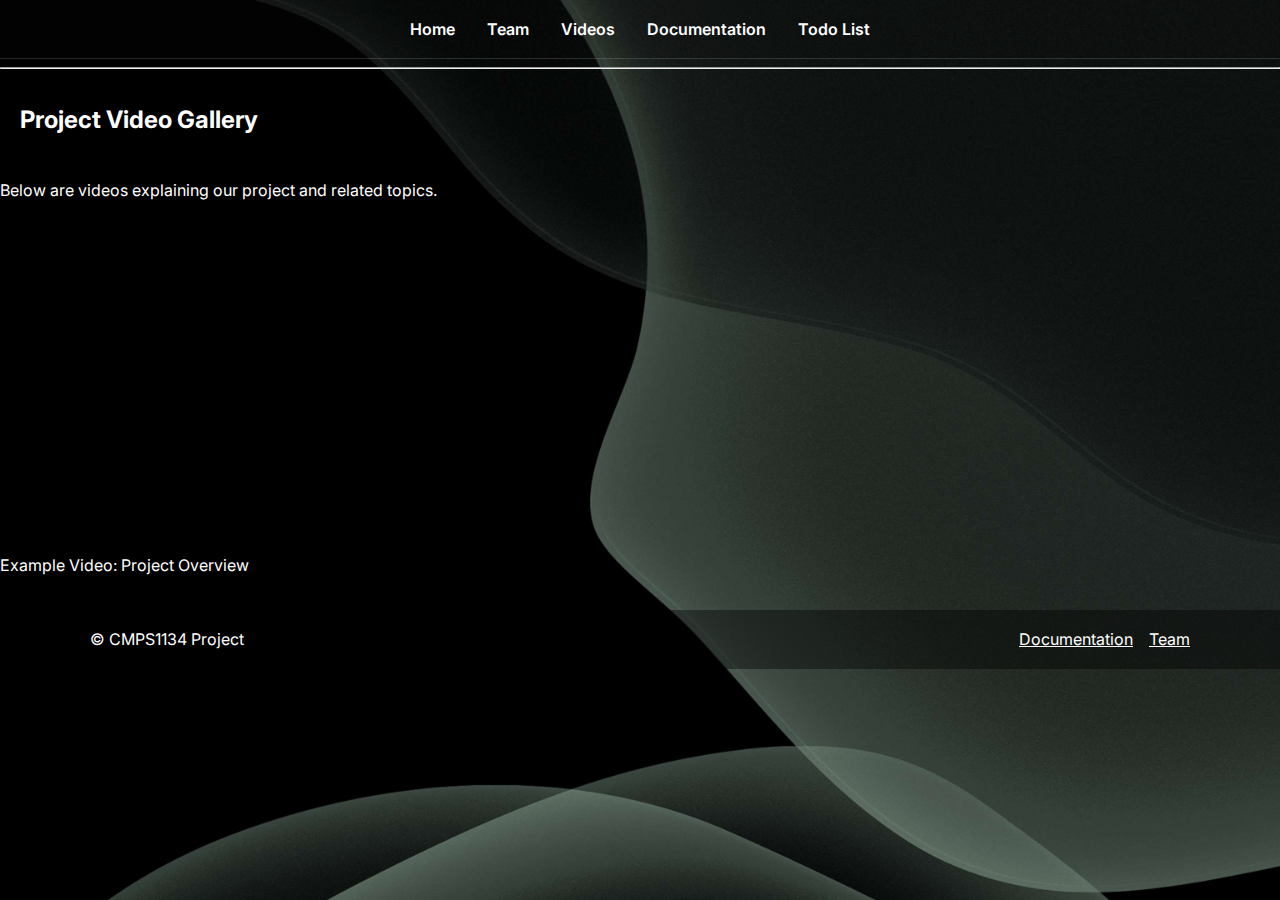
<file: videos.html>
<!DOCTYPE html>
<html lang="en">
<head>
  <meta charset="UTF-8">
  <meta name="viewport" content="width=device-width, initial-scale=1.0">
  <title>Video Gallery</title>
  <link rel="icon" href="/image/download.jpeg" type="image/icon-x">
  <link rel="stylesheet" href="style.css">
</head>
<body>
    <div class="nav-trigger"></div>
  <nav>
    <a href="index.html">Home</a>
    <a href="team.html">Team</a>
    <a href="videos.html">Videos</a>
    <a href="docs.html">Documentation</a>
    <a href="todo.html">Todo List</a>
  </nav>
  <hr>

  <h2>Project Video Gallery</h2>
  <p>Below are videos explaining our project and related topics.</p>

  <div class="video-container">
    <iframe width="560" height="315" src="https://www.youtube.com/embed/dQw4w9WgXcQ" 
    title="Example Video" frameborder="0" allowfullscreen></iframe>
    <p>Example Video: Project Overview</p>
  </div>
</div>

  <footer class="site-footer">
    <div class="container-wide footer-inner">
      <div>© <span id="year"></span> CMPS1134 Project</div>
      <div class="footer-links">
        <a href="docs.html">Documentation</a>
        <a href="team.html">Team</a>
      </div>
    </div>
  </footer>

  <script src="script.js"></script>
</body>
</html>
</file>
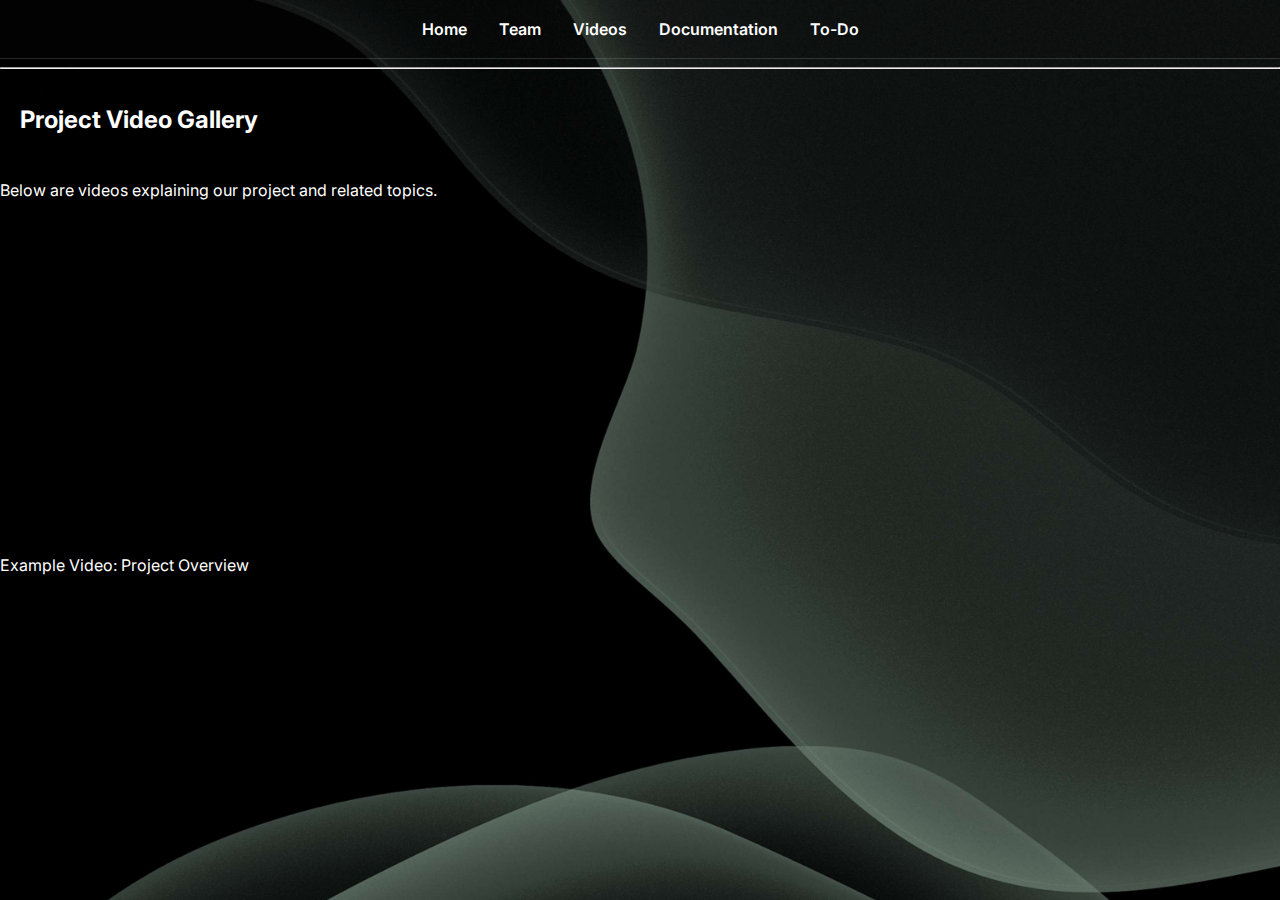
<file: CMPS1134_FinalProject/videos.html>
<!DOCTYPE html>
<html lang="en">
<head>
  <meta charset="UTF-8">
  <meta name="viewport" content="width=device-width, initial-scale=1.0">
  <title>Video Gallery</title>
  <link rel="stylesheet" href="style.css">
</head>
<body>

  <nav>
    <a href="index.html">Home</a>
    <a href="team.html">Team</a>
    <a href="videos.html">Videos</a>
    <a href="docs.html">Documentation</a>
    <a href="To-Do.html">To-Do</a>
  </nav>
  <hr>

  <h2>Project Video Gallery</h2>
  <p>Below are videos explaining our project and related topics.</p>

  <div class="video-container">
    <iframe width="560" height="315" src="https://www.youtube.com/embed/dQw4w9WgXcQ" 
    title="Example Video" frameborder="0" allowfullscreen></iframe>
    <p>Example Video: Project Overview</p>
  </div>

  <script src="script.js"></script>
</body>
</html>
</file>
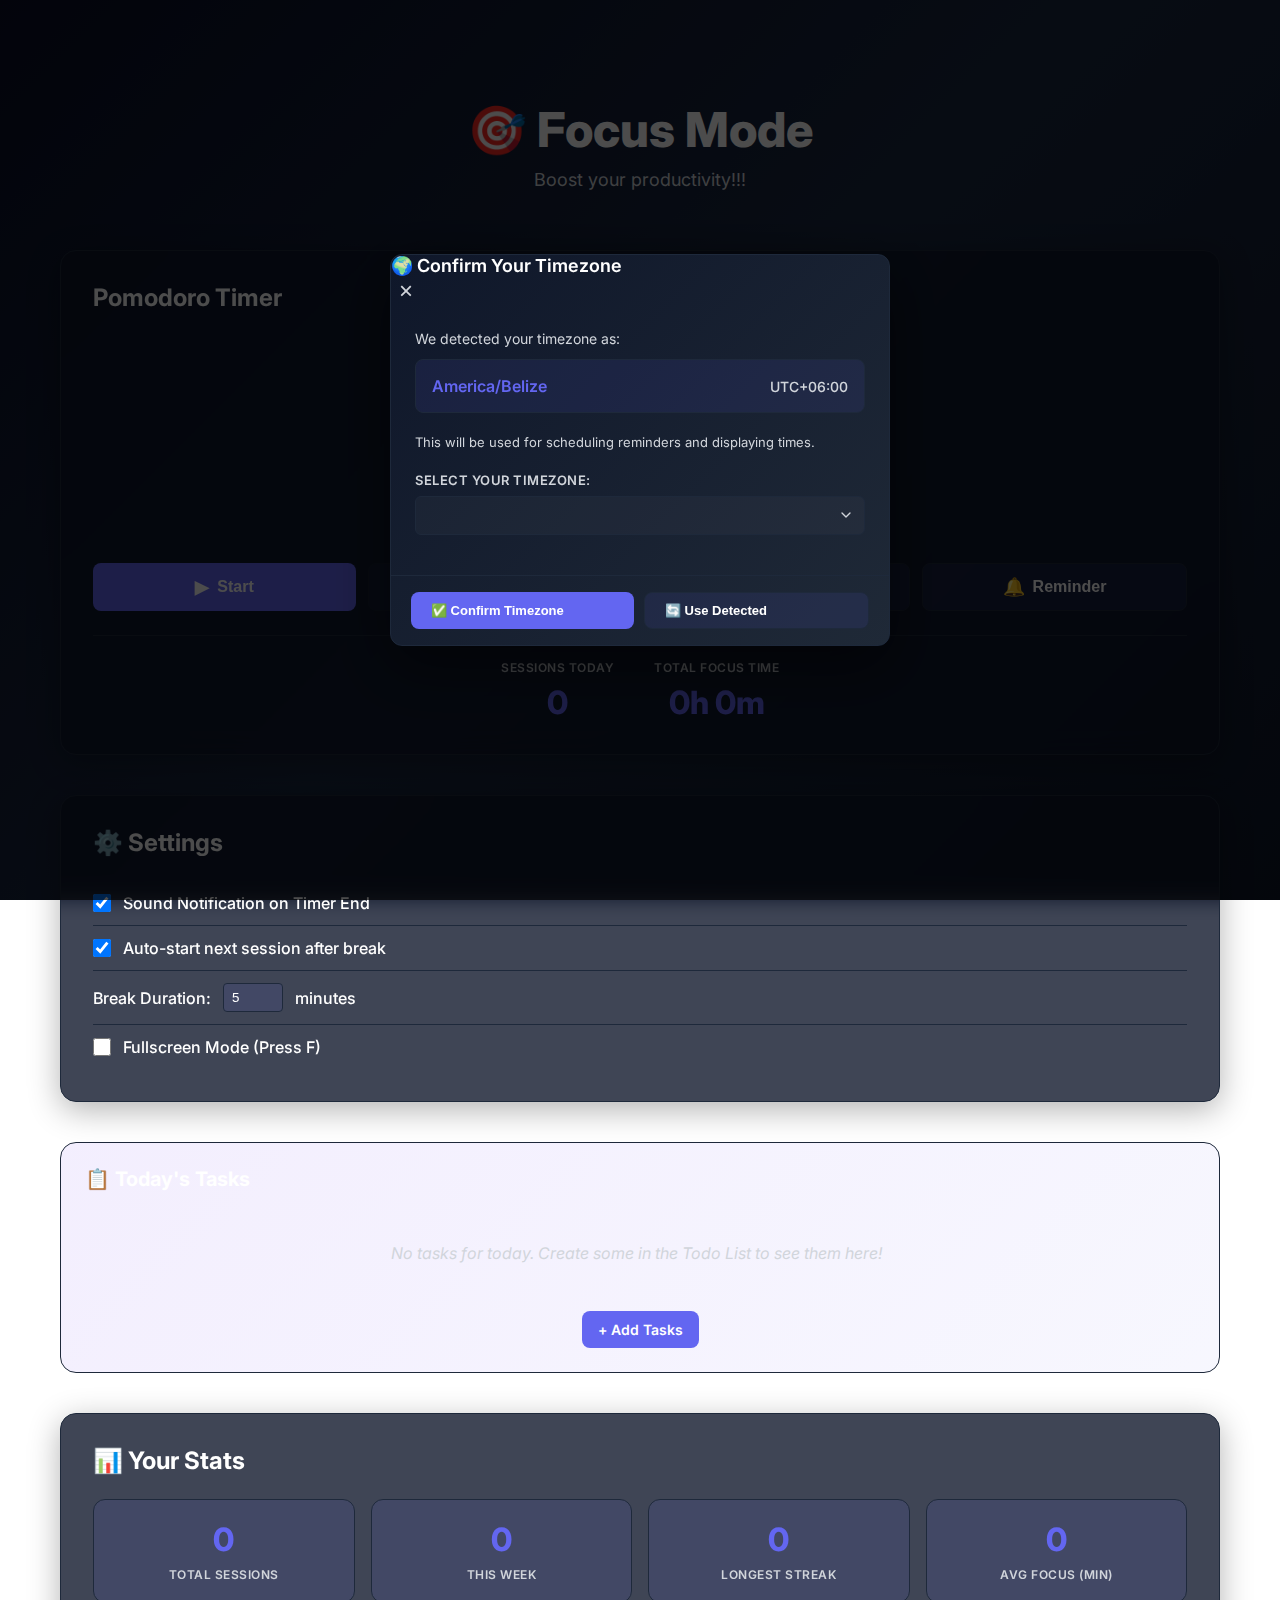
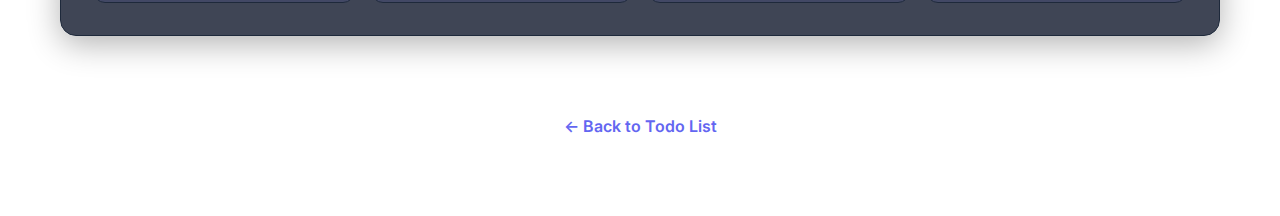
<file: html/focus.html>
<!DOCTYPE html>
<html lang="en">
<head>
    <meta charset="UTF-8">
    <meta name="viewport" content="width=device-width, initial-scale=1.0">
    <title>Focus - Todo App</title>
    <link rel="icon" href="/image/download.jpeg" type="image/icon-x">
    <link rel="stylesheet" href="../css/focus.css">
</head>
<body class="focus-app">
    <div class="nav-trigger"></div>
    <nav>
        <a href="../index.html">Home</a>
        <a href="team.html">Team</a>
        <a href="videos.html">Videos</a>
        <a href="docs.html">Documentation</a>
        <a href="todo.html">Todo List</a>
        <a href="focus.html" class="active">Focus</a>
    </nav>

    <div class="focus-container">
        <!-- Header -->
        <header class="focus-header">
            <h1>🎯 Focus Mode</h1>
            <p class="subtitle">Boost your productivity!!!</p>
        </header>

        <!-- Timer Section -->
        <section class="timer-section">
            <div class="timer-card">
                <h2>Pomodoro Timer</h2>
                <div class="timer-display">
                    <span id="timer-minutes">25</span>
                    <span class="timer-separator">:</span>
                    <span id="timer-seconds">00</span>
                </div>
                
                <!-- Timer Presets -->
                <div class="timer-presets">
                    <button class="preset-btn" data-minutes="5">5 min</button>
                    <button class="preset-btn" data-minutes="15">15 min</button>
                    <button class="preset-btn active" data-minutes="25">25 min</button>
                    <button class="preset-btn" data-minutes="45">45 min</button>
                </div>

                <!-- Timer Controls -->
                <div class="timer-controls">
                    <button id="start-timer" class="btn btn-primary">
                        <span class="btn-icon">▶</span> Start
                    </button>
                    <button id="pause-timer" class="btn btn-secondary" disabled>
                        <span class="btn-icon">⏸</span> Pause
                    </button>
                    <button id="reset-timer" class="btn btn-secondary">
                        <span class="btn-icon">↻</span> Reset
                    </button>
                    <button id="set-reminder-btn" class="btn btn-secondary" title="Set a reminder for this session">
                        <span class="btn-icon">🔔</span> Reminder
                    </button>
                </div>

                <!-- Session Progress -->
                <div class="session-info">
                    <div class="session-stat">
                        <span class="stat-label">Sessions Today</span>
                        <span class="stat-value" id="sessions-count">0</span>
                    </div>
                    <div class="session-stat">
                        <span class="stat-label">Total Focus Time</span>
                        <span class="stat-value" id="total-time">0h 0m</span>
                    </div>
                </div>
            </div>
        </section>

        <!-- Settings Section -->
        <section class="settings-section">
            <div class="settings-card">
                <h2>⚙️ Settings</h2>
                
                <div class="setting-item">
                    <label class="setting-label">
                        <input type="checkbox" id="sound-notification" checked>
                        <span>Sound Notification on Timer End</span>
                    </label>
                </div>

                <div class="setting-item">
                    <label class="setting-label">
                        <input type="checkbox" id="auto-next-session" checked>
                        <span>Auto-start next session after break</span>
                    </label>
                </div>

                <div class="setting-item">
                    <label class="setting-label">
                        Break Duration:
                        <input type="number" id="break-duration" min="1" max="30" value="5"> minutes
                    </label>
                </div>

                <div class="setting-item">
                    <label class="setting-label">
                        <input type="checkbox" id="fullscreen-mode">
                        <span>Fullscreen Mode (Press F)</span>
                    </label>
                </div>
            </div>
        </section>

        <!-- Tasks Section -->
        <section class="tasks-section">
            <div class="tasks-card">
                <h2>📋 Today's Tasks</h2>
                <div id="focus-tasks-list" class="focus-tasks-list">
                    <p class="no-tasks-message">No tasks for today. Create some in the Todo List to see them here!</p>
                </div>
                <div class="tasks-action-footer">
                    <a href="todo.html" class="btn btn-primary">+ Add Tasks</a>
                </div>
            </div>
        </section>

        <!-- Statistics -->
        <section class="stats-section">
            <div class="stats-card">
                <h2>📊 Your Stats</h2>
                <div class="stats-grid">
                    <div class="stat-box">
                        <div class="stat-number" id="total-sessions">0</div>
                        <div class="stat-text">Total Sessions</div>
                    </div>
                    <div class="stat-box">
                        <div class="stat-number" id="this-week">0</div>
                        <div class="stat-text">This Week</div>
                    </div>
                    <div class="stat-box">
                        <div class="stat-number" id="longest-streak">0</div>
                        <div class="stat-text">Longest Streak</div>
                    </div>
                    <div class="stat-box">
                        <div class="stat-number" id="avg-focus">0</div>
                        <div class="stat-text">Avg Focus (min)</div>
                    </div>
                </div>
            </div>
        </section>

        <!-- Back to Todo Button -->
        <footer class="focus-footer">
            <a href="todo.html" class="back-link">← Back to Todo List</a>
        </footer>
    </div>

    <!-- Timezone Modal -->
    <div id="timezone-modal" class="timezone-modal">
        <div class="timezone-modal-content">
            <div class="timezone-modal-header">
                <h2>🌍 Confirm Your Timezone</h2>
                <button class="timezone-modal-close" id="close-timezone-modal">&times;</button>
            </div>
            <div class="timezone-modal-body">
                <p class="timezone-info">We detected your timezone as:</p>
                <div class="timezone-display">
                    <span id="detected-timezone" class="timezone-name"></span>
                    <span id="detected-utc-offset" class="timezone-offset"></span>
                </div>
                <p class="timezone-description">This will be used for scheduling reminders and displaying times.</p>
                <div class="timezone-options">
                    <div class="timezone-form-group">
                        <label for="timezone-select">Select your timezone:</label>
                        <select id="timezone-select" class="timezone-input">
                            <!-- Options will be populated by JavaScript -->
                        </select>
                    </div>
                </div>
            </div>
            <div class="timezone-modal-footer">
                <button id="confirm-timezone-btn" class="btn btn-primary">✅ Confirm Timezone</button>
                <button id="use-detected-timezone-btn" class="btn btn-secondary">🔄 Use Detected</button>
            </div>
        </div>
    </div>

    <!-- Reminder Modal -->
    <div id="reminder-modal" class="reminder-modal">
        <div class="reminder-modal-content">
            <div class="reminder-modal-header">
                <h2>⏰ Set Session Reminder</h2>
                <button class="reminder-modal-close" id="close-reminder-modal">&times;</button>
            </div>
            <div class="reminder-modal-body">
                <form id="reminder-form">
                    <div class="reminder-form-group">
                        <label for="reminder-date">📅 Date:</label>
                        <input type="date" id="reminder-date" class="reminder-input" required>
                    </div>
                    <div class="reminder-form-group">
                        <label for="reminder-time">🕒 Time:</label>
                        <input type="time" id="reminder-time" class="reminder-input" required>
                    </div>
                    <div class="reminder-form-group">
                        <label for="reminder-notification">🔔 Notification Type:</label>
                        <select id="reminder-notification" class="reminder-input" required>
                            <option value="browser">Browser Notification</option>
                            <option value="sound">Sound Alert</option>
                            <option value="both">Both</option>
                        </select>
                    </div>
                    <div class="reminder-form-group">
                        <label for="reminder-message">💬 Message (Optional):</label>
                        <textarea id="reminder-message" class="reminder-input reminder-textarea" placeholder="e.g., Time to focus on your work!"></textarea>
                    </div>
                </form>
            </div>
            <div class="reminder-modal-footer">
                <button id="save-reminder-btn" class="btn btn-primary">✅ Set Reminder</button>
                <button id="cancel-reminder-btn" class="btn btn-secondary">❌ Cancel</button>
            </div>
        </div>
    </div>

    <script src="../js/focus.js"></script>
</body>
</html>
</file>
<file: style.css>
@import url('https://fonts.googleapis.com/css2?family=Inter:wght@400;600&display=swap');

body {
  font-family: 'Inter', 'Segoe UI', Tahoma, Arial, sans-serif;
  margin: 0;
  padding: 0;
  background-image: url('websitebg.jpg');
  background-size: cover;
  background-position: center;
  background-repeat: no-repeat;
  background-attachment: fixed;
  color: white;
  line-height: 1.4;
  min-height: 100vh;
  overflow-x: hidden;
}

/* Fastodo accent (yellow) for optional elements ported from Fastodo styles */
.bg-yellow { background: #ffd54a; color: #1f1f1f; }

/* Site navigation */
nav {
  background: rgba(12,12,12,0.15);
  padding: 10px 0;
  text-align: center;
  border-bottom: 1px solid rgba(255, 255, 255, 0.15);
  display: flex;
  justify-content: center;
  gap: 2px;
}

nav a {
  color: white;
  text-decoration: none;
  font-weight: 600;
  padding: 8px 15px;
  position: relative;
  transition: transform 0.2s ease;
}

nav a:hover {
  transform: translateY(-2px);
}

h1, h2 {
  margin: 16px 0;
  color: white;
  padding: 10px 20px;
  background: rgba(0, 0, 0, 0.4);
  border-radius: 8px;
  display: inline-block;
}

.container {
  background-color: rgba(0, 0, 0, 0.4);
  padding: 24px 28px;
  border-radius: 12px;
  border: 1px solid rgba(255, 255, 255, 0.1);
  backdrop-filter: blur(5px);
  width: 90%;
  max-width: 800px;
  margin: 28px auto;
  text-align: center;
}

.hero-inner {
  background-color: rgba(0, 0, 0, 0.5);
  padding: 30px;
  border-radius: 16px;
  margin: 20px auto;
  max-width: 900px;
}

.lead {
  background-color: rgba(0, 0, 0, 0.3);
  padding: 15px 20px;
  border-radius: 8px;
  margin: 15px 0;
  display: inline-block;
}

.feature {
  background-color: rgba(0, 0, 0, 0.4);
  padding: 20px;
  border-radius: 10px;
  border: 1px solid rgba(255, 255, 255, 0.1);
}

footer {
  background-color: rgba(0, 0, 0, 0.4);
  padding: 15px 0;
  margin-top: 30px;
}

/* Layout: header / hero / features / footer similar to Wix style */
.site-header { background: transparent; padding: 18px 12px; }
.header-inner { max-width: 1100px; margin: 0 auto; display:flex; align-items:center; gap:18px; }
.logo { font-weight:800; font-size:20px; color:var(--ash-lighter); }
.main-nav { margin-left: auto; }
.main-nav a { margin: 0 12px; color:var(--ash-light); text-decoration:none; }
.header-cta { margin-left: 18px; }

.hero { padding: 56px 12px; text-align:center; }
.hero-inner { max-width: 900px; margin: 0 auto; }
.hero h1 { font-size: 56px; line-height:1.02; margin-bottom: 12px; color:var(--ash-lighter); font-weight:800; }
.hero .lead { font-size:18px; color:var(--ash-light); margin-bottom:18px; }
.hero-ctas .btn { margin-right:10px; }

/* Fastodo-like hero CTA styles */
.hero-ctas { margin-top: 18px; display:flex; gap:12px; justify-content:center; flex-wrap:wrap; }
.btn-lg { padding: 14px 20px; font-size:18px; border-radius:12px; }
.rounded-xl { border-radius: 12px; }
.drop-shadow-md { box-shadow: 0 8px 24px rgba(0,0,0,0.16); }

.container-wide { max-width:1100px; margin: 0 auto; padding: 0 12px; }
.features { padding: 24px 0 48px 0; }
.feature-grid { display:grid; grid-template-columns: repeat(auto-fit, minmax(220px,1fr)); gap:18px; margin-top:18px; }
.feature { background: rgba(255,255,255,0.02); padding:18px; border:1px solid var(--ash); border-radius:10px; }
.feature h3 { margin:0 0 8px 0; color:var(--ash-lighter); }
.feature p { margin:0; color:var(--ash-light); }

.about { padding: 0 0 48px 0; }

.site-footer { border-top:1px solid var(--ash); padding:18px 0; margin-top:34px; }
.footer-inner { max-width:1100px; margin:0 auto; display:flex; justify-content:space-between; align-items:center; padding: 0 12px; color:var(--ash-light); }
.footer-links a { color:var(--ash-light); margin-left:12px; }

/* Buttons */
.btn { display:inline-block; padding:10px 16px; border-radius:10px; text-decoration:none; position:relative; isolation:isolate; }
.btn-primary { background: var(--accent-1, #8b6ef5); color: #0f0f14; box-shadow: 0 0 0 0 rgba(139,110,245,0.45); border: 1px solid rgba(139,110,245,0.35); }
.btn-ghost { background:transparent; color:var(--text-0); border:1px solid rgba(139,110,245,0.35); }

/* Circular glow for all buttons */
.btn::before, button::before {
  content: '';
  position: absolute;
  inset: -6px;
  border-radius: 999px;
  background: radial-gradient(60px 60px at center, rgba(139,110,245,0.35), rgba(59,42,122,0.15) 60%, transparent 70%);
  filter: blur(6px);
  opacity: 0.9;
  z-index: -1;
  pointer-events: none;
}

/* Hover/focus intensify glow and adjust bg */
.btn:hover, .btn:focus, button:hover, button:focus {
  box-shadow: 0 0 0 2px rgba(139,110,245,0.25), 0 10px 24px rgba(59,42,122,0.35);
}
.btn-primary:hover, .btn-primary:focus { background: var(--accent-0, #6b4fd3); color: #fff; }

/* Base <button> element styling (global buttons) */
button {
  padding: 10px 16px;
  margin-left: 10px;
  border: 1px solid rgba(139,110,245,0.35);
  background-color: var(--accent-1, #8b6ef5);
  color: #0f0f14;
  border-radius: 10px;
  cursor: pointer;
  transition: background 0.2s ease, transform 120ms ease, box-shadow 0.2s ease;
}

button:hover { background-color: var(--accent-0, #6b4fd3); color:#fff; }
button:active { transform: translateY(1px); }

@media (max-width:600px) {
  .hero h1 { font-size:28px; }
  .header-inner { flex-wrap:wrap; }
  .main-nav { order:3; width:100%; text-align:center; margin-top:12px; }
  .header-cta { order:2; margin-left:0; }
}

.input-section {
  display: flex;
  justify-content: center;
  margin-bottom: 18px;
}

input[type="text"], input[type="search"] {
  width: 70%;
  padding: 10px;
  border: 1px solid var(--ash);
  border-radius: 8px;
  font-size: 15px;
  background: rgba(255,255,255,0.03);
  color: var(--ash-light);
}

button {
  padding: 10px 14px;
  margin-left: 10px;
  border: none;
  background-color: #2575fc;
  color: var(--ash-lighter);
  border-radius: 8px;
  cursor: pointer;
  transition: background 0.2s ease, transform 120ms ease;
}

button:hover { background-color: #1e5bd8; }

ul { list-style-type: none; padding: 0; margin: 0; }



/* To-do widget styles */
.todo-toggle {
  position: fixed;
  right: 18px;
  bottom: 18px;
  background: #2575fc;
  color: white;
  border: none;
  padding: 10px 14px;
  border-radius: 999px;
  box-shadow: 0 6px 18px rgba(37,117,252,0.25);
  cursor: pointer;
  z-index: 3;
}

.todo-toggle .todo-badge {
  display: inline-block;
  min-width: 20px;
  height: 20px;
  line-height: 20px;
  padding: 0 6px;
  border-radius: 999px;
  background: #e74c3c;
  color: white;
  font-size: 12px;
  font-weight: 700;
  margin-left: 8px;
  vertical-align: middle;
}

/* small nav counter for completed today */
.nav-todo-count {
  display: inline-block;
  margin-left: 6px;
  font-size: 13px;
  color: #d0f0d6; /* pale green */
  font-weight: 700;
}

.todo-modal {
  position: fixed;
  left: 50%;
  top: 50%;
  width: 360px;
  max-width: calc(100% - 40px);
  transform: translate(-50%, -48%) scale(0.98);
  opacity: 0;
  pointer-events: none;
  transition: opacity 160ms ease, transform 160ms ease;
  z-index: 3;
}

.todo-modal.open { opacity: 1; transform: translate(-50%, -50%) scale(1); pointer-events: auto; }

/* Expanded modal when opened from ribbon/nav (larger, more app-like) */
.todo-modal.expanded {
  width: 720px;
  max-width: calc(100% - 40px);
}

.todo-card {
  background: rgba(255,255,255,0.96);
  border-radius: 12px;
  box-shadow: 0 10px 30px rgba(0,0,0,0.15);
  overflow: hidden;
}

.todo-header { display:flex; align-items:center; justify-content:space-between; padding:10px 12px; border-bottom:1px solid #eee; }
.todo-header h3 { margin:0; font-size:16px; }
.todo-close { background:none; border:none; cursor:pointer; font-size:16px; }
.todo-body { padding:12px; }
.todo-body .input-section { margin-bottom:10px; }
.todo-body input { width: 65%; }
.todo-body button { margin-left:8px; }
.todo-body ul { max-height: 260px; overflow:auto; }

/* Small responsive tweaks */
@media (min-width: 900px) {
  .container { width: 420px; }
  /* enable fixed attachment on larger screens for a nicer effect when an image is present */
  body { background-attachment: fixed; }
}

@media (max-width: 768px) {
  .todo-container {
    padding: 20px;
  }
  
  .todo-input {
    font-size: 14px;
    padding: 12px;
  }
}

/* Scoped light app styles for To-Do App page only */
@import url('https://fonts.googleapis.com/css2?family=Poppins:wght@400;600&display=swap');

.todo-app-scope {
  font-family: 'Poppins', sans-serif;
  position: relative;
  margin: 0;
  min-height: 100vh;
  display: flex;
  justify-content: center;
  align-items: center;
  padding: 20px;
  background-color: var(--bg-0);
  overflow: hidden;
}

.todo-app-scope::before {
  content: '';
  position: fixed;
  top: 0;
  left: 0;
  width: 100%;
  height: 100%;
  background-image: url('image/todo.jpg');
  background-size: cover;
  background-position: center;
  background-repeat: no-repeat;
  background-attachment: fixed;
  z-index: -1;
  filter: brightness(0.8);
  /* Purple/Black/Grey theme variables */
  --bg-0: #0b0b0f;   /* near-black with slight blue */
  --bg-1: #12121a;   /* deep charcoal */
  --bg-2: #1a1a24;   /* dark grey with purple tint */
  --text-0: #ececf1; /* light grey text */
  --muted: #a1a1b3;  /* muted grey */
  --accent-0: #6b4fd3; /* primary purple */
  --accent-1: #8b6ef5; /* lighter purple */
  --accent-2: #3b2a7a; /* dark purple for hovers */
}

.todo-app-scope .app {
  display: flex;
  background: rgba(18, 18, 26, 0.95);
  color: var(--text-0);
  width: 95%;
  max-width: 1200px;
  height: calc(100vh - 40px);
  border-radius: 16px;
  overflow: hidden;
  box-shadow: 0 12px 28px rgba(0, 0, 0, 0.4);
  backdrop-filter: blur(10px);
  position: relative;
  margin: 0 auto;
  border: 1px solid rgba(255, 255, 255, 0.1);
}

/* subtle gold accent bar */
.todo-app-scope .app:before {
  content: '';
  position: absolute;
  top: 0; left: 0; right: 0; height: 3px;
  background: linear-gradient(90deg, #3b2a7a, #6b4fd3, #8b6ef5);
}

/* Sidebar */
.todo-app-scope .sidebar {
  background: var(--bg-1);
  width: 35%;
  padding: 20px;
  box-sizing: border-box;
  border-right: 1px solid #2a2a36;
}

.todo-app-scope .sidebar h2, 
.todo-app-scope .sidebar h3 {
  color: var(--text-0);
  margin-bottom: 10px;
}

.todo-app-scope #task-date {
  width: 100%;
  padding: 10px 12px;
  border-radius: 10px;
  border: 1px solid #2a2a36;
  background: var(--bg-2);
  color: var(--text-0);
  font-size: 14px;
  margin-bottom: 8px;
  cursor: pointer;
}

.todo-app-scope #task-date:focus {
  outline: none;
  box-shadow: 0 0 0 2px rgba(139,110,245,0.45);
}

.todo-app-scope #selected-date-display {
  font-weight: 600;
  color: var(--accent-1);
  text-align: center;
  margin-bottom: 15px;
}

.todo-app-scope #task-list {
  list-style: none;
  padding: 0;
  max-height: calc(100vh - 250px);
  overflow-y: auto;
  margin: 20px 0;
  display: grid;
  gap: 12px;
}

.todo-app-scope #task-list li {
  background: #171720;
  padding: 15px;
  border-radius: 12px;
  display: flex;
  justify-content: space-between;
  align-items: center;
  border: 1px solid #2a2a36;
  transition: transform 0.2s ease, background-color 0.2s ease;
}

.todo-app-scope #task-list li button {
  border: none;
  color: white;
  border-radius: 5px;
  padding: 5px 8px;
  margin-left: 5px;
  cursor: pointer;
}

.todo-app-scope button.edit {
  background: var(--accent-0);
  color: var(--text-0);
}
.todo-app-scope button.delete {
  background: #5a1c75;
  color: var(--text-0);
}

/* Main Content */
.todo-app-scope .main-content {
  flex: 1;
  padding: 30px;
  box-sizing: border-box;
  position: relative;
  display: flex;
  flex-direction: column;
  gap: 20px;
  height: 100%;
  overflow-y: auto;
}

/* Buttons and inputs theme */
.todo-app-scope .btn.btn-primary,
.todo-app-scope #add-task {
  background: var(--accent-1);
  color: #0f0f14;
  border: 1px solid rgba(139,110,245,0.35);
}
.todo-app-scope .btn.btn-primary:hover,
.todo-app-scope #add-task:hover {
  background: var(--accent-0);
  color: #fff;
}

/* Circular glow inside todo app as well */
.todo-app-scope .btn.btn-primary::before,
.todo-app-scope #add-task::before {
  content: '';
  position: absolute;
  inset: -6px;
  border-radius: 999px;
  background: radial-gradient(60px 60px at center, rgba(139,110,245,0.4), rgba(59,42,122,0.2) 60%, transparent 70%);
  filter: blur(6px);
  opacity: 1;
  z-index: -1;
  pointer-events: none;
}

.todo-app-scope #task-input {
  background: var(--bg-2);
  border: 1px solid #2a2a36;
  color: var(--text-0);
}

.todo-app-scope h1 {
  color: #2c3e50;
  margin-bottom: 20px;
}

.todo-app-scope .task-input {
  display: flex;
  gap: 10px;
  margin-bottom: 20px;
}

.todo-app-scope #task-input {
  flex: 1;
  padding: 10px;
  border-radius: 8px;
  border: 1px solid #ccc;
  font-size: 15px;
}

.todo-app-scope #add-task {
  background: #007bff;
  color: white;
  border: none;
  border-radius: 8px;
  padding: 10px 15px;
  cursor: pointer;
  transition: 0.3s;
}

.todo-app-scope #add-task:hover {
  background: #0056b3;
}

.todo-app-scope #summary {
  background: #12121a;
  border-radius: 12px;
  padding: 15px;
  height: 65%;
  overflow-y: auto;
  border: 1px solid #2a2a36;
}

.todo-app-scope #all-tasks li {
  background: #171717;
  margin-bottom: 8px;
  border-radius: 10px;
  padding: 10px;
  border: 1px solid #262626;
}

.todo-app-scope #all-tasks li span {
  color: var(--accent-1);
}

.todo-app-scope ::-webkit-scrollbar {
  width: 8px;
}

.todo-app-scope ::-webkit-scrollbar-thumb {
  background: #ccc;
  border-radius: 5px;
}

/* Fixed Home button top-right for todo app */
.todo-app-scope .home-btn-fixed {
  position: fixed;
  top: 12px;
  right: 12px;
  z-index: 10;
}

/* Responsive layout adjustments */
@media (max-width: 768px) {
  .todo-app-scope {
    padding: 10px;
  }
  
  .todo-app-scope .app {
    width: 100%;
    height: calc(100vh - 20px);
    flex-direction: column;
  }
  
  .todo-app-scope .sidebar {
    width: 100%;
    height: auto;
    border-right: none;
    border-bottom: 1px solid #2a2a36;
    padding: 15px;
  }
  
  .todo-app-scope .main-content {
    padding: 15px;
  }
  
  .todo-app-scope #task-list {
    max-height: calc(100vh - 300px);
  }
  
  .todo-app-scope #task-list li {
    padding: 12px;
  }
  
  .todo-app-scope .task-input {
    flex-direction: column;
    gap: 10px;
  }
  
  .todo-app-scope #task-input {
    width: 100%;
  }
  
  .todo-app-scope #add-task {
    width: 100%;
    margin: 0;
  }
}

/* Flatpickr calendar theming (scoped) */
.todo-app-scope .flatpickr-calendar {
  background: var(--bg-1) !important;
  border: 1px solid #2a2a36 !important;
  box-shadow: 0 12px 30px rgba(59,42,122,0.35) !important;
  color: var(--text-0) !important;
  border-radius: 12px !important;
  overflow: hidden !important;
}
.todo-app-scope .flatpickr-months {
  background: linear-gradient(180deg, #1a1a24, #12121a) !important;
  border-bottom: 1px solid #2a2a36 !important;
}
.todo-app-scope .flatpickr-current-month input.cur-year,
.todo-app-scope .flatpickr-current-month .cur-month {
  color: var(--text-0) !important;
  font-weight: 600 !important;
}
.todo-app-scope .flatpickr-weekday {
  color: var(--muted) !important;
  font-weight: 600 !important;
}
.todo-app-scope .flatpickr-day {
  color: var(--text-0) !important;
  border-radius: 10px !important;
}
.todo-app-scope .flatpickr-day:hover {
  background: #222235 !important;
}
.todo-app-scope .flatpickr-day.today {
  border: 1px solid rgba(139,110,245,0.5) !important;
}
.todo-app-scope .flatpickr-day.selected,
.todo-app-scope .flatpickr-day.startRange,
.todo-app-scope .flatpickr-day.endRange {
  background: var(--accent-1) !important;
  color: #0f0f14 !important;
  border-color: var(--accent-1) !important;
}
.todo-app-scope .flatpickr-months .flatpickr-prev-month,
.todo-app-scope .flatpickr-months .flatpickr-next-month {
  color: var(--muted) !important;
  fill: var(--muted) !important;
}
</file>
<file: CMPS1134_FinalProject/style.css>
@import url('https://fonts.googleapis.com/css2?family=Inter:wght@400;600&display=swap');

body {
  font-family: 'Inter', 'Segoe UI', Tahoma, Arial, sans-serif;
  margin: 0;
  padding: 0;
  background-image: url('websitebg.jpg');
  background-size: cover;
  background-position: center;
  background-repeat: no-repeat;
  background-attachment: fixed;
  color: white;
  line-height: 1.4;
  min-height: 100vh;
  overflow-x: hidden;
}

/* Fastodo accent (yellow) for optional elements ported from Fastodo styles */
.bg-yellow { background: #ffd54a; color: #1f1f1f; }

/* Site navigation */
nav {
  background: rgba(12,12,12,0.15);
  padding: 10px 0;
  text-align: center;
  border-bottom: 1px solid rgba(255, 255, 255, 0.15);
  display: flex;
  justify-content: center;
  gap: 2px;
}

nav a {
  color: white;
  text-decoration: none;
  font-weight: 600;
  padding: 8px 15px;
  position: relative;
  transition: transform 0.2s ease;
}

nav a:hover {
  transform: translateY(-2px);
}

h1, h2 {
  margin: 16px 0;
  color: white;
  padding: 10px 20px;
  background: rgba(0, 0, 0, 0.4);
  border-radius: 8px;
  display: inline-block;
}

.container {
  background-color: rgba(0, 0, 0, 0.4);
  padding: 24px 28px;
  border-radius: 12px;
  border: 1px solid rgba(255, 255, 255, 0.1);
  backdrop-filter: blur(5px);
  width: 90%;
  max-width: 800px;
  margin: 28px auto;
  text-align: center;
}

.hero-inner {
  background-color: rgba(0, 0, 0, 0.5);
  padding: 30px;
  border-radius: 16px;
  margin: 20px auto;
  max-width: 900px;
}

.lead {
  background-color: rgba(0, 0, 0, 0.3);
  padding: 15px 20px;
  border-radius: 8px;
  margin: 15px 0;
  display: inline-block;
}

.feature {
  background-color: rgba(0, 0, 0, 0.4);
  padding: 20px;
  border-radius: 10px;
  border: 1px solid rgba(255, 255, 255, 0.1);
}

footer {
  background-color: rgba(0, 0, 0, 0.4);
  padding: 15px 0;
  margin-top: 30px;
}

/* Layout: header / hero / features / footer similar to Wix style */
.site-header { background: transparent; padding: 18px 12px; }
.header-inner { max-width: 1100px; margin: 0 auto; display:flex; align-items:center; gap:18px; }
.logo { font-weight:800; font-size:20px; color:var(--ash-lighter); }
.main-nav { margin-left: auto; }
.main-nav a { margin: 0 12px; color:var(--ash-light); text-decoration:none; }
.header-cta { margin-left: 18px; }

.hero { padding: 56px 12px; text-align:center; }
.hero-inner { max-width: 900px; margin: 0 auto; }
.hero h1 { font-size: 56px; line-height:1.02; margin-bottom: 12px; color:var(--ash-lighter); font-weight:800; }
.hero .lead { font-size:18px; color:var(--ash-light); margin-bottom:18px; }
.hero-ctas .btn { margin-right:10px; }

/* Fastodo-like hero CTA styles */
.hero-ctas { margin-top: 18px; display:flex; gap:12px; justify-content:center; flex-wrap:wrap; }
.btn-lg { padding: 14px 20px; font-size:18px; border-radius:12px; }
.rounded-xl { border-radius: 12px; }
.drop-shadow-md { box-shadow: 0 8px 24px rgba(0,0,0,0.16); }

.container-wide { max-width:1100px; margin: 0 auto; padding: 0 12px; }
.features { padding: 24px 0 48px 0; }
.feature-grid { display:grid; grid-template-columns: repeat(auto-fit, minmax(220px,1fr)); gap:18px; margin-top:18px; }
.feature { background: rgba(255,255,255,0.02); padding:18px; border:1px solid var(--ash); border-radius:10px; }
.feature h3 { margin:0 0 8px 0; color:var(--ash-lighter); }
.feature p { margin:0; color:var(--ash-light); }

.about { padding: 0 0 48px 0; }

.site-footer { border-top:1px solid var(--ash); padding:18px 0; margin-top:34px; }
.footer-inner { max-width:1100px; margin:0 auto; display:flex; justify-content:space-between; align-items:center; padding: 0 12px; color:var(--ash-light); }
.footer-links a { color:var(--ash-light); margin-left:12px; }

/* Buttons */
.btn { display:inline-block; padding:10px 16px; border-radius:10px; text-decoration:none; position:relative; isolation:isolate; }
.btn-primary { background: var(--accent-1, #8b6ef5); color: #0f0f14; box-shadow: 0 0 0 0 rgba(139,110,245,0.45); border: 1px solid rgba(139,110,245,0.35); }
.btn-ghost { background:transparent; color:var(--text-0); border:1px solid rgba(139,110,245,0.35); }

/* Circular glow for all buttons */
.btn::before, button::before {
  content: '';
  position: absolute;
  inset: -6px;
  border-radius: 999px;
  background: radial-gradient(60px 60px at center, rgba(139,110,245,0.35), rgba(59,42,122,0.15) 60%, transparent 70%);
  filter: blur(6px);
  opacity: 0.9;
  z-index: -1;
  pointer-events: none;
}

/* Hover/focus intensify glow and adjust bg */
.btn:hover, .btn:focus, button:hover, button:focus {
  box-shadow: 0 0 0 2px rgba(139,110,245,0.25), 0 10px 24px rgba(59,42,122,0.35);
}
.btn-primary:hover, .btn-primary:focus { background: var(--accent-0, #6b4fd3); color: #fff; }

/* Base <button> element styling (global buttons) */
button {
  padding: 10px 16px;
  margin-left: 10px;
  border: 1px solid rgba(139,110,245,0.35);
  background-color: var(--accent-1, #8b6ef5);
  color: #0f0f14;
  border-radius: 10px;
  cursor: pointer;
  transition: background 0.2s ease, transform 120ms ease, box-shadow 0.2s ease;
}

button:hover { background-color: var(--accent-0, #6b4fd3); color:#fff; }
button:active { transform: translateY(1px); }

@media (max-width:600px) {
  .hero h1 { font-size:28px; }
  .header-inner { flex-wrap:wrap; }
  .main-nav { order:3; width:100%; text-align:center; margin-top:12px; }
  .header-cta { order:2; margin-left:0; }
}

.input-section {
  display: flex;
  justify-content: center;
  margin-bottom: 18px;
}

input[type="text"], input[type="search"] {
  width: 70%;
  padding: 10px;
  border: 1px solid var(--ash);
  border-radius: 8px;
  font-size: 15px;
  background: rgba(255,255,255,0.03);
  color: var(--ash-light);
}

button {
  padding: 10px 14px;
  margin-left: 10px;
  border: none;
  background-color: #2575fc;
  color: var(--ash-lighter);
  border-radius: 8px;
  cursor: pointer;
  transition: background 0.2s ease, transform 120ms ease;
}

button:hover { background-color: #1e5bd8; }

ul { list-style-type: none; padding: 0; margin: 0; }



/* To-do widget styles */
.todo-toggle {
  position: fixed;
  right: 18px;
  bottom: 18px;
  background: #2575fc;
  color: white;
  border: none;
  padding: 10px 14px;
  border-radius: 999px;
  box-shadow: 0 6px 18px rgba(37,117,252,0.25);
  cursor: pointer;
  z-index: 3;
}

.todo-toggle .todo-badge {
  display: inline-block;
  min-width: 20px;
  height: 20px;
  line-height: 20px;
  padding: 0 6px;
  border-radius: 999px;
  background: #e74c3c;
  color: white;
  font-size: 12px;
  font-weight: 700;
  margin-left: 8px;
  vertical-align: middle;
}

/* small nav counter for completed today */
.nav-todo-count {
  display: inline-block;
  margin-left: 6px;
  font-size: 13px;
  color: #d0f0d6; /* pale green */
  font-weight: 700;
}

.todo-modal {
  position: fixed;
  left: 50%;
  top: 50%;
  width: 360px;
  max-width: calc(100% - 40px);
  transform: translate(-50%, -48%) scale(0.98);
  opacity: 0;
  pointer-events: none;
  transition: opacity 160ms ease, transform 160ms ease;
  z-index: 3;
}

.todo-modal.open { opacity: 1; transform: translate(-50%, -50%) scale(1); pointer-events: auto; }

/* Expanded modal when opened from ribbon/nav (larger, more app-like) */
.todo-modal.expanded {
  width: 720px;
  max-width: calc(100% - 40px);
}

.todo-card {
  background: rgba(255,255,255,0.96);
  border-radius: 12px;
  box-shadow: 0 10px 30px rgba(0,0,0,0.15);
  overflow: hidden;
}

.todo-header { display:flex; align-items:center; justify-content:space-between; padding:10px 12px; border-bottom:1px solid #eee; }
.todo-header h3 { margin:0; font-size:16px; }
.todo-close { background:none; border:none; cursor:pointer; font-size:16px; }
.todo-body { padding:12px; }
.todo-body .input-section { margin-bottom:10px; }
.todo-body input { width: 65%; }
.todo-body button { margin-left:8px; }
.todo-body ul { max-height: 260px; overflow:auto; }

/* Small responsive tweaks */
@media (min-width: 900px) {
  .container { width: 420px; }
  /* enable fixed attachment on larger screens for a nicer effect when an image is present */
  body { background-attachment: fixed; }
}

@media (max-width: 768px) {
  .todo-container {
    padding: 20px;
  }
  
  .todo-input {
    font-size: 14px;
    padding: 12px;
  }
}

/* Scoped light app styles for To-Do App page only */
@import url('https://fonts.googleapis.com/css2?family=Poppins:wght@400;600&display=swap');

.todo-app-scope {
  font-family: 'Poppins', sans-serif;
  position: relative;
  margin: 0;
  min-height: 100vh;
  display: flex;
  justify-content: center;
  align-items: center;
  padding: 20px;
  background-color: var(--bg-0);
  overflow: hidden;
}

.todo-app-scope::before {
  content: '';
  position: fixed;
  top: 0;
  left: 0;
  width: 100%;
  height: 100%;
  background-image: url('image/todo.jpg');
  background-size: cover;
  background-position: center;
  background-repeat: no-repeat;
  background-attachment: fixed;
  z-index: -1;
  filter: brightness(0.8);
  /* Purple/Black/Grey theme variables */
  --bg-0: #0b0b0f;   /* near-black with slight blue */
  --bg-1: #12121a;   /* deep charcoal */
  --bg-2: #1a1a24;   /* dark grey with purple tint */
  --text-0: #ececf1; /* light grey text */
  --muted: #a1a1b3;  /* muted grey */
  --accent-0: #6b4fd3; /* primary purple */
  --accent-1: #8b6ef5; /* lighter purple */
  --accent-2: #3b2a7a; /* dark purple for hovers */
}

.todo-app-scope .app {
  display: flex;
  background: rgba(18, 18, 26, 0.95);
  color: var(--text-0);
  width: 95%;
  max-width: 1200px;
  height: calc(100vh - 40px);
  border-radius: 16px;
  overflow: hidden;
  box-shadow: 0 12px 28px rgba(0, 0, 0, 0.4);
  backdrop-filter: blur(10px);
  position: relative;
  margin: 0 auto;
  border: 1px solid rgba(255, 255, 255, 0.1);
}

/* subtle gold accent bar */
.todo-app-scope .app:before {
  content: '';
  position: absolute;
  top: 0; left: 0; right: 0; height: 3px;
  background: linear-gradient(90deg, #3b2a7a, #6b4fd3, #8b6ef5);
}

/* Sidebar */
.todo-app-scope .sidebar {
  background: var(--bg-1);
  width: 35%;
  padding: 20px;
  box-sizing: border-box;
  border-right: 1px solid #2a2a36;
}

.todo-app-scope .sidebar h2, 
.todo-app-scope .sidebar h3 {
  color: var(--text-0);
  margin-bottom: 10px;
}

.todo-app-scope #task-date {
  width: 100%;
  padding: 10px 12px;
  border-radius: 10px;
  border: 1px solid #2a2a36;
  background: var(--bg-2);
  color: var(--text-0);
  font-size: 14px;
  margin-bottom: 8px;
  cursor: pointer;
}

.todo-app-scope #task-date:focus {
  outline: none;
  box-shadow: 0 0 0 2px rgba(139,110,245,0.45);
}

.todo-app-scope #selected-date-display {
  font-weight: 600;
  color: var(--accent-1);
  text-align: center;
  margin-bottom: 15px;
}

.todo-app-scope #task-list {
  list-style: none;
  padding: 0;
  max-height: calc(100vh - 250px);
  overflow-y: auto;
  margin: 20px 0;
  display: grid;
  gap: 12px;
}

.todo-app-scope #task-list li {
  background: #171720;
  padding: 15px;
  border-radius: 12px;
  display: flex;
  justify-content: space-between;
  align-items: center;
  border: 1px solid #2a2a36;
  transition: transform 0.2s ease, background-color 0.2s ease;
}

.todo-app-scope #task-list li button {
  border: none;
  color: white;
  border-radius: 5px;
  padding: 5px 8px;
  margin-left: 5px;
  cursor: pointer;
}

.todo-app-scope button.edit {
  background: var(--accent-0);
  color: var(--text-0);
}
.todo-app-scope button.delete {
  background: #5a1c75;
  color: var(--text-0);
}

/* Main Content */
.todo-app-scope .main-content {
  flex: 1;
  padding: 30px;
  box-sizing: border-box;
  position: relative;
  display: flex;
  flex-direction: column;
  gap: 20px;
  height: 100%;
  overflow-y: auto;
}

/* Buttons and inputs theme */
.todo-app-scope .btn.btn-primary,
.todo-app-scope #add-task {
  background: var(--accent-1);
  color: #0f0f14;
  border: 1px solid rgba(139,110,245,0.35);
}
.todo-app-scope .btn.btn-primary:hover,
.todo-app-scope #add-task:hover {
  background: var(--accent-0);
  color: #fff;
}

/* Circular glow inside todo app as well */
.todo-app-scope .btn.btn-primary::before,
.todo-app-scope #add-task::before {
  content: '';
  position: absolute;
  inset: -6px;
  border-radius: 999px;
  background: radial-gradient(60px 60px at center, rgba(139,110,245,0.4), rgba(59,42,122,0.2) 60%, transparent 70%);
  filter: blur(6px);
  opacity: 1;
  z-index: -1;
  pointer-events: none;
}

.todo-app-scope #task-input {
  background: var(--bg-2);
  border: 1px solid #2a2a36;
  color: var(--text-0);
}

.todo-app-scope h1 {
  color: #2c3e50;
  margin-bottom: 20px;
}

.todo-app-scope .task-input {
  display: flex;
  gap: 10px;
  margin-bottom: 20px;
}

.todo-app-scope #task-input {
  flex: 1;
  padding: 10px;
  border-radius: 8px;
  border: 1px solid #ccc;
  font-size: 15px;
}

.todo-app-scope #add-task {
  background: #007bff;
  color: white;
  border: none;
  border-radius: 8px;
  padding: 10px 15px;
  cursor: pointer;
  transition: 0.3s;
}

.todo-app-scope #add-task:hover {
  background: #0056b3;
}

.todo-app-scope #summary {
  background: #12121a;
  border-radius: 12px;
  padding: 15px;
  height: 65%;
  overflow-y: auto;
  border: 1px solid #2a2a36;
}

.todo-app-scope #all-tasks li {
  background: #171717;
  margin-bottom: 8px;
  border-radius: 10px;
  padding: 10px;
  border: 1px solid #262626;
}

.todo-app-scope #all-tasks li span {
  color: var(--accent-1);
}

.todo-app-scope ::-webkit-scrollbar {
  width: 8px;
}

.todo-app-scope ::-webkit-scrollbar-thumb {
  background: #ccc;
  border-radius: 5px;
}

/* Fixed Home button top-right for todo app */
.todo-app-scope .home-btn-fixed {
  position: fixed;
  top: 12px;
  right: 12px;
  z-index: 10;
}

/* Responsive layout adjustments */
@media (max-width: 768px) {
  .todo-app-scope {
    padding: 10px;
  }
  
  .todo-app-scope .app {
    width: 100%;
    height: calc(100vh - 20px);
    flex-direction: column;
  }
  
  .todo-app-scope .sidebar {
    width: 100%;
    height: auto;
    border-right: none;
    border-bottom: 1px solid #2a2a36;
    padding: 15px;
  }
  
  .todo-app-scope .main-content {
    padding: 15px;
  }
  
  .todo-app-scope #task-list {
    max-height: calc(100vh - 300px);
  }
  
  .todo-app-scope #task-list li {
    padding: 12px;
  }
  
  .todo-app-scope .task-input {
    flex-direction: column;
    gap: 10px;
  }
  
  .todo-app-scope #task-input {
    width: 100%;
  }
  
  .todo-app-scope #add-task {
    width: 100%;
    margin: 0;
  }
}

/* Flatpickr calendar theming (scoped) */
.todo-app-scope .flatpickr-calendar {
  background: var(--bg-1) !important;
  border: 1px solid #2a2a36 !important;
  box-shadow: 0 12px 30px rgba(59,42,122,0.35) !important;
  color: var(--text-0) !important;
  border-radius: 12px !important;
  overflow: hidden !important;
}
.todo-app-scope .flatpickr-months {
  background: linear-gradient(180deg, #1a1a24, #12121a) !important;
  border-bottom: 1px solid #2a2a36 !important;
}
.todo-app-scope .flatpickr-current-month input.cur-year,
.todo-app-scope .flatpickr-current-month .cur-month {
  color: var(--text-0) !important;
  font-weight: 600 !important;
}
.todo-app-scope .flatpickr-weekday {
  color: var(--muted) !important;
  font-weight: 600 !important;
}
.todo-app-scope .flatpickr-day {
  color: var(--text-0) !important;
  border-radius: 10px !important;
}
.todo-app-scope .flatpickr-day:hover {
  background: #222235 !important;
}
.todo-app-scope .flatpickr-day.today {
  border: 1px solid rgba(139,110,245,0.5) !important;
}
.todo-app-scope .flatpickr-day.selected,
.todo-app-scope .flatpickr-day.startRange,
.todo-app-scope .flatpickr-day.endRange {
  background: var(--accent-1) !important;
  color: #0f0f14 !important;
  border-color: var(--accent-1) !important;
}
.todo-app-scope .flatpickr-months .flatpickr-prev-month,
.todo-app-scope .flatpickr-months .flatpickr-next-month {
  color: var(--muted) !important;
  fill: var(--muted) !important;
}
</file>
<file: css/focus.css>
/* Focus Page Styles */
@import url('https://fonts.googleapis.com/css2?family=Inter:wght@400;500;600;700&display=swap');

/* Root Variables */
:root {
  --primary-color: #6366f1;
  --primary-dark: #4f46e5;
  --secondary-color: #1f2937;
  --success-color: #10b981;
  --warning-color: #f59e0b;
  --danger-color: #ef4444;
  --bg-dark: #0f172a;
  --bg-darker: #0a0e27;
  --text-primary: #ffffff;
  --text-secondary: #d1d5db;
  --border-color: #1e293b;
  --spotify-green: #1db954;
}

* {
  margin: 0;
  padding: 0;
  box-sizing: border-box;
}

html, body {
  width: 100%;
  height: 100%;
}

body.focus-app {
  font-family: 'Inter', system-ui, -apple-system, BlinkMacSystemFont, 'Segoe UI', sans-serif;
  background: linear-gradient(135deg, var(--bg-darker) 0%, #1a2942 50%, #0f172a 100%);
  background-attachment: fixed;
  color: var(--text-primary);
  display: flex;
  flex-direction: column;
  min-height: 100vh;
  overflow-x: hidden;
}

/* Navigation */
nav {
  background: rgba(12, 12, 12, 0.95);
  padding: 12px 0;
  text-align: center;
  border-bottom: 1px solid rgba(255, 255, 255, 0.15);
  display: flex;
  justify-content: center;
  gap: 12px;
  position: fixed;
  top: 0;
  left: 0;
  right: 0;
  z-index: 1000;
  backdrop-filter: blur(10px);
  opacity: 0;
  transform: translateY(-100%);
  transition: all 200ms ease-out;
  will-change: transform, opacity;
  pointer-events: none;
}

.nav-trigger:hover ~ nav,
nav:hover,
nav:focus-within {
  opacity: 1;
  transform: translateY(0);
  pointer-events: all;
}

nav a {
  color: white;
  text-decoration: none;
  font-weight: 600;
  padding: 10px 20px;
  position: relative;
  transition: all 0.3s ease;
  border-radius: 8px;
  background: rgba(255, 255, 255, 0.05);
}

nav a:hover {
  background: rgba(255, 255, 255, 0.1);
  transform: translateY(-2px);
}

nav a.active {
  background: linear-gradient(45deg, #ffd700, #ffb347);
  color: #000;
}

/* Main Container */
.focus-container {
  flex: 1;
  width: 100%;
  max-width: 1200px;
  margin: 60px auto 0;
  padding: 40px 20px;
  display: flex;
  flex-direction: column;
  gap: 40px;
}

/* Header */
.focus-header {
  text-align: center;
  margin-bottom: 20px;
  animation: fadeInDown 0.6s ease-out;
}

.focus-header h1 {
  font-size: 48px;
  margin-bottom: 10px;
  color: var(--text-primary);
  font-weight: 800;
}

.focus-header .subtitle {
  font-size: 18px;
  color: var(--text-secondary);
}

/* Card Styling */
.timer-card,
.music-card,
.settings-card,
.stats-card {
  background: rgba(15, 23, 42, 0.8);
  border: 1px solid var(--border-color);
  border-radius: 16px;
  padding: 32px;
  backdrop-filter: blur(10px);
  box-shadow: 0 8px 32px rgba(0, 0, 0, 0.3);
  animation: fadeIn 0.6s ease-out;
}

.timer-card h2,
.music-card h2,
.settings-card h2,
.stats-card h2 {
  font-size: 24px;
  margin-bottom: 24px;
  color: var(--text-primary);
  font-weight: 700;
}

.music-card h3 {
  font-size: 18px;
  margin: 24px 0 16px 0;
  color: var(--text-primary);
  font-weight: 600;
}

/* Timer Section */
.timer-section {
  width: 100%;
}

.timer-display {
  font-size: 96px;
  font-weight: 900;
  text-align: center;
  margin: 40px 0;
  font-variant-numeric: tabular-nums;
  letter-spacing: 8px;
  color: var(--primary-color);
  text-shadow: 0 0 20px rgba(99, 102, 241, 0.3);
  font-family: 'Courier New', monospace;
  animation: pulse 2s ease-in-out infinite;
}

.timer-separator {
  display: inline-block;
  animation: blink 1s ease-in-out infinite;
}

@keyframes pulse {
  0%, 100% { transform: scale(1); }
  50% { transform: scale(1.02); }
}

@keyframes blink {
  0%, 49%, 100% { opacity: 1; }
  50%, 99% { opacity: 0.3; }
}

/* Timer Presets */
.timer-presets {
  display: flex;
  justify-content: center;
  gap: 12px;
  margin-bottom: 24px;
  flex-wrap: wrap;
}

.preset-btn {
  background: rgba(99, 102, 241, 0.1);
  border: 1px solid rgba(99, 102, 241, 0.3);
  color: var(--text-primary);
  padding: 10px 20px;
  border-radius: 8px;
  cursor: pointer;
  font-size: 14px;
  font-weight: 600;
  transition: all 0.3s ease;
}

.preset-btn:hover {
  background: rgba(99, 102, 241, 0.2);
  border-color: rgba(99, 102, 241, 0.5);
}

.preset-btn.active {
  background: var(--primary-color);
  border-color: var(--primary-color);
  color: white;
  box-shadow: 0 0 20px rgba(99, 102, 241, 0.4);
}

/* Buttons */
.btn {
  display: inline-flex;
  align-items: center;
  gap: 8px;
  padding: 12px 24px;
  border: none;
  border-radius: 8px;
  font-size: 16px;
  font-weight: 600;
  cursor: pointer;
  transition: all 0.3s ease;
  text-decoration: none;
  white-space: nowrap;
}

.btn-primary {
  background: var(--primary-color);
  color: white;
}

.btn-primary:hover:not(:disabled) {
  background: var(--primary-dark);
  transform: translateY(-2px);
  box-shadow: 0 8px 16px rgba(99, 102, 241, 0.3);
}

.btn-secondary {
  background: rgba(99, 102, 241, 0.1);
  color: var(--text-primary);
  border: 1px solid var(--border-color);
}

.btn-secondary:hover:not(:disabled) {
  background: rgba(99, 102, 241, 0.2);
  border-color: var(--primary-color);
}

.btn-secondary:disabled {
  opacity: 0.5;
  cursor: not-allowed;
}

.btn-spotify {
  background: var(--spotify-green);
  color: white;
  margin-top: 16px;
  width: 100%;
  justify-content: center;
}

.btn-spotify:hover {
  background: #1ed760;
  transform: translateY(-2px);
  box-shadow: 0 8px 16px rgba(29, 185, 84, 0.3);
}

.btn-icon {
  font-size: 18px;
}

/* Timer Controls */
.timer-controls {
  display: flex;
  gap: 12px;
  justify-content: center;
  margin-bottom: 24px;
  flex-wrap: wrap;
}

.timer-controls .btn {
  flex: 1;
  min-width: 120px;
  justify-content: center;
}

/* Session Info */
.session-info {
  display: flex;
  gap: 40px;
  justify-content: center;
  padding-top: 24px;
  border-top: 1px solid var(--border-color);
}

.session-stat {
  display: flex;
  flex-direction: column;
  align-items: center;
  gap: 8px;
}

.stat-label {
  font-size: 12px;
  font-weight: 600;
  color: var(--text-secondary);
  text-transform: uppercase;
  letter-spacing: 0.5px;
}

.stat-value {
  font-size: 32px;
  font-weight: 800;
  color: var(--primary-color);
}

/* Music Section */
.music-section {
  width: 100%;
}

/* Now Playing */
.now-playing {
  display: flex;
  gap: 20px;
  align-items: center;
  background: rgba(99, 102, 241, 0.1);
  padding: 20px;
  border-radius: 12px;
  margin-bottom: 24px;
}

.now-playing-album {
  width: 100px;
  height: 100px;
  border-radius: 8px;
  overflow: hidden;
  flex-shrink: 0;
}

.now-playing-album img {
  width: 100%;
  height: 100%;
  object-fit: cover;
}

.now-playing-info {
  flex: 1;
  min-width: 0;
}

.track-name {
  font-size: 18px;
  font-weight: 600;
  color: var(--text-primary);
  margin-bottom: 4px;
  white-space: nowrap;
  overflow: hidden;
  text-overflow: ellipsis;
}

.artist-name {
  font-size: 14px;
  color: var(--text-secondary);
  white-space: nowrap;
  overflow: hidden;
  text-overflow: ellipsis;
}

/* Player Controls */
.player-controls {
  display: flex;
  justify-content: center;
  gap: 24px;
  margin: 24px 0;
}

.control-btn {
  width: 56px;
  height: 56px;
  border-radius: 50%;
  background: rgba(99, 102, 241, 0.2);
  border: 2px solid var(--border-color);
  color: var(--text-primary);
  font-size: 24px;
  cursor: pointer;
  display: flex;
  align-items: center;
  justify-content: center;
  transition: all 0.3s ease;
}

.control-btn:hover {
  background: rgba(99, 102, 241, 0.3);
  border-color: var(--primary-color);
  transform: scale(1.1);
}

.control-btn.play-pause {
  width: 72px;
  height: 72px;
  background: var(--primary-color);
  border-color: var(--primary-color);
  font-size: 28px;
}

.control-btn.play-pause:hover {
  background: var(--primary-dark);
  box-shadow: 0 0 20px rgba(99, 102, 241, 0.4);
}

/* Volume Control */
.volume-control {
  display: flex;
  align-items: center;
  gap: 12px;
  margin: 24px 0;
}

.volume-control label {
  font-weight: 600;
  min-width: 60px;
}

.volume-slider {
  flex: 1;
  height: 6px;
  border-radius: 3px;
  background: var(--border-color);
  outline: none;
  -webkit-appearance: none;
  appearance: none;
}

.volume-slider::-webkit-slider-thumb {
  -webkit-appearance: none;
  appearance: none;
  width: 18px;
  height: 18px;
  border-radius: 50%;
  background: var(--primary-color);
  cursor: pointer;
  transition: all 0.3s ease;
}

.volume-slider::-webkit-slider-thumb:hover {
  background: var(--primary-dark);
  box-shadow: 0 0 10px rgba(99, 102, 241, 0.4);
}

.volume-slider::-moz-range-thumb {
  width: 18px;
  height: 18px;
  border-radius: 50%;
  background: var(--primary-color);
  cursor: pointer;
  border: none;
}

#volume-value {
  min-width: 40px;
  text-align: right;
  color: var(--primary-color);
  font-weight: 600;
}

/* Spotify Connect */
.spotify-connect {
  text-align: center;
  padding-top: 24px;
  border-top: 1px solid var(--border-color);
}

.spotify-status {
  margin-top: 12px;
  font-size: 14px;
  color: var(--text-secondary);
}

.spotify-status.connected {
  color: var(--spotify-green);
}

.spotify-icon {
  font-size: 20px;
}

/* Playlists Section */
.playlists-section {
  margin-top: 32px;
  padding-top: 32px;
  border-top: 1px solid var(--border-color);
}

.playlist-buttons {
  display: grid;
  grid-template-columns: repeat(auto-fit, minmax(140px, 1fr));
  gap: 12px;
  margin-top: 16px;
}

.playlist-btn {
  display: flex;
  flex-direction: column;
  align-items: center;
  gap: 8px;
  padding: 16px;
  background: rgba(99, 102, 241, 0.05);
  border: 1px solid var(--border-color);
  border-radius: 8px;
  color: var(--text-primary);
  cursor: pointer;
  font-size: 12px;
  font-weight: 600;
  transition: all 0.3s ease;
}

.playlist-btn:hover {
  background: rgba(99, 102, 241, 0.15);
  border-color: var(--primary-color);
  transform: translateY(-2px);
}

.playlist-icon {
  font-size: 28px;
}

/* Settings Section */
.settings-section {
  width: 100%;
}

.setting-item {
  display: flex;
  align-items: center;
  padding: 12px 0;
  border-bottom: 1px solid var(--border-color);
}

.setting-item:last-child {
  border-bottom: none;
}

.setting-label {
  display: flex;
  align-items: center;
  gap: 12px;
  cursor: pointer;
  font-weight: 500;
  color: var(--text-primary);
}

.setting-label input[type="checkbox"] {
  width: 18px;
  height: 18px;
  cursor: pointer;
}

.setting-label input[type="number"] {
  width: 60px;
  padding: 6px 8px;
  background: rgba(99, 102, 241, 0.1);
  border: 1px solid var(--border-color);
  border-radius: 4px;
  color: var(--text-primary);
}

/* Stats Section */
.stats-section {
  width: 100%;
}

/* Tasks Section */
.tasks-section {
  width: 100%;
}

.tasks-card {
  background: linear-gradient(135deg, rgba(139, 92, 246, 0.1) 0%, rgba(99, 102, 241, 0.05) 100%);
  border: 1px solid var(--border-color);
  border-radius: 16px;
  padding: 24px;
  transition: all 0.3s ease;
}

.tasks-card h2 {
  margin-bottom: 20px;
  color: var(--text-primary);
  font-size: 20px;
  font-weight: 700;
}

.focus-tasks-list {
  display: flex;
  flex-direction: column;
  gap: 12px;
  max-height: 400px;
  overflow-y: auto;
  padding-right: 8px;
}

.focus-tasks-list::-webkit-scrollbar {
  width: 6px;
}

.focus-tasks-list::-webkit-scrollbar-track {
  background: rgba(99, 102, 241, 0.1);
  border-radius: 3px;
}

.focus-tasks-list::-webkit-scrollbar-thumb {
  background: var(--primary-color);
  border-radius: 3px;
}

.focus-tasks-list::-webkit-scrollbar-thumb:hover {
  background: var(--primary-dark);
}

.focus-task-item {
  display: flex;
  align-items: flex-start;
  gap: 12px;
  padding: 12px;
  background: rgba(255, 255, 255, 0.05);
  border: 1px solid var(--border-color);
  border-radius: 8px;
  transition: all 0.2s ease;
}

.focus-task-item:hover {
  background: rgba(255, 255, 255, 0.1);
  border-color: var(--primary-color);
  transform: translateX(4px);
}

.task-checkbox {
  flex-shrink: 0;
  padding-top: 2px;
}

.focus-task-checkbox {
  width: 18px;
  height: 18px;
  cursor: pointer;
  accent-color: var(--primary-color);
}

.task-details {
  flex: 1;
  display: flex;
  flex-direction: column;
  gap: 4px;
}

.task-text {
  color: var(--text-primary);
  font-weight: 500;
  word-break: break-word;
  line-height: 1.4;
}

.task-text.priority-high {
  color: #ef4444;
  font-weight: 600;
}

.task-text.priority-medium {
  color: #f59e0b;
  font-weight: 600;
}

.task-text.priority-low {
  color: #10b981;
}

.task-due-date {
  font-size: 12px;
  color: var(--text-secondary);
  margin-top: 4px;
}

.no-tasks-message {
  text-align: center;
  color: var(--text-secondary);
  padding: 32px 16px;
  font-style: italic;
}

.tasks-action-footer {
  display: flex;
  justify-content: center;
  margin-top: 16px;
  gap: 8px;
}

.tasks-action-footer .btn {
  padding: 10px 16px;
  font-size: 14px;
}

.stats-section {
  width: 100%;
}

.stats-grid {
  display: grid;
  grid-template-columns: repeat(auto-fit, minmax(150px, 1fr));
  gap: 16px;
}

.stat-box {
  background: rgba(99, 102, 241, 0.1);
  border: 1px solid var(--border-color);
  border-radius: 12px;
  padding: 20px;
  text-align: center;
}

.stat-number {
  font-size: 32px;
  font-weight: 800;
  color: var(--primary-color);
  margin-bottom: 8px;
}

.stat-text {
  font-size: 12px;
  color: var(--text-secondary);
  text-transform: uppercase;
  letter-spacing: 0.5px;
  font-weight: 600;
}

/* Footer */
.focus-footer {
  text-align: center;
  padding: 40px 0;
}

.back-link {
  color: var(--primary-color);
  text-decoration: none;
  font-weight: 600;
  transition: all 0.3s ease;
  display: inline-block;
}

.back-link:hover {
  color: var(--primary-dark);
  transform: translateX(-4px);
}

/* Animations */
@keyframes fadeIn {
  from {
    opacity: 0;
    transform: translateY(20px);
  }
  to {
    opacity: 1;
    transform: translateY(0);
  }
}

@keyframes fadeInDown {
  from {
    opacity: 0;
    transform: translateY(-20px);
  }
  to {
    opacity: 1;
    transform: translateY(0);
  }
}

/* Responsive Design */
@media (max-width: 768px) {
  .focus-header h1 {
    font-size: 32px;
  }

  .timer-display {
    font-size: 64px;
  }

  .timer-card,
  .music-card,
  .settings-card,
  .stats-card {
    padding: 20px;
  }

  .focus-container {
    padding: 20px 16px;
    gap: 24px;
  }

  .timer-presets {
    gap: 8px;
  }

  .preset-btn {
    padding: 8px 16px;
    font-size: 12px;
  }

  .now-playing {
    flex-direction: column;
    text-align: center;
  }

  .playlist-buttons {
    grid-template-columns: repeat(auto-fit, minmax(120px, 1fr));
  }

  .session-info {
    gap: 20px;
  }

  .stats-grid {
    grid-template-columns: repeat(2, 1fr);
  }
}

@media (max-width: 480px) {
  nav {
    flex-wrap: wrap;
    padding: 8px;
  }

  nav a {
    padding: 8px 12px;
    font-size: 12px;
  }

  .focus-header h1 {
    font-size: 24px;
  }

  .timer-display {
    font-size: 48px;
  }

  .timer-controls .btn {
    padding: 10px 16px;
  }

  .playlist-buttons {
    grid-template-columns: repeat(2, 1fr);
  }
}

/* Reminder Modal Styles */
.reminder-modal {
  display: none;
  position: fixed;
  top: 0;
  left: 0;
  right: 0;
  bottom: 0;
  background: rgba(0, 0, 0, 0.7);
  z-index: 1000;
  align-items: center;
  justify-content: center;
  animation: fadeIn 0.2s ease;
}

.reminder-modal.open {
  display: flex;
}

.reminder-modal-content {
  background: linear-gradient(135deg, var(--bg-dark) 0%, var(--secondary-color) 100%);
  border: 1px solid var(--border-color);
  border-radius: 12px;
  max-width: 450px;
  width: 90%;
  box-shadow: 0 20px 60px rgba(0, 0, 0, 0.5);
  animation: slideDown 0.3s ease;
}

.reminder-modal-header {
  display: flex;
  justify-content: space-between;
  align-items: center;
  padding: 20px;
  border-bottom: 1px solid var(--border-color);
}

.reminder-modal-header h2 {
  font-size: 18px;
  font-weight: 600;
  color: var(--text-primary);
  margin: 0;
}

.reminder-modal-close {
  background: none;
  border: none;
  color: var(--text-secondary);
  font-size: 24px;
  cursor: pointer;
  padding: 0;
  width: 30px;
  height: 30px;
  display: flex;
  align-items: center;
  justify-content: center;
  transition: all 0.2s ease;
}

.reminder-modal-close:hover {
  color: var(--text-primary);
  transform: rotate(90deg);
}

.reminder-modal-body {
  padding: 20px;
}

.reminder-form-group {
  margin-bottom: 16px;
  display: flex;
  flex-direction: column;
  gap: 6px;
}

.reminder-form-group label {
  font-size: 13px;
  font-weight: 500;
  color: var(--text-secondary);
  text-transform: uppercase;
  letter-spacing: 0.5px;
}

.reminder-input {
  padding: 10px 12px;
  border: 1px solid var(--border-color);
  border-radius: 6px;
  background: rgba(255, 255, 255, 0.03);
  color: var(--text-primary);
  font-size: 13px;
  font-family: 'Inter', sans-serif;
  transition: all 0.2s ease;
}

.reminder-input:focus {
  outline: none;
  background: rgba(255, 255, 255, 0.08);
  border-color: var(--primary-color);
  box-shadow: 0 0 0 3px rgba(99, 102, 241, 0.1);
}

.reminder-textarea {
  min-height: 80px;
  resize: vertical;
}

.reminder-modal-footer {
  padding: 16px 20px;
  border-top: 1px solid var(--border-color);
  display: flex;
  gap: 10px;
  justify-content: flex-end;
}

.reminder-modal-footer .btn {
  padding: 10px 20px;
  font-size: 13px;
  flex: 1;
}

@keyframes fadeIn {
  from {
    opacity: 0;
  }
  to {
    opacity: 1;
  }
}

@keyframes slideDown {
  from {
    transform: translateY(-30px);
    opacity: 0;
  }
  to {
    transform: translateY(0);
    opacity: 1;
  }
}

/* Timezone Modal Styles */
.timezone-modal {
  display: none;
  position: fixed;
  top: 0;
  left: 0;
  right: 0;
  bottom: 0;
  background: rgba(0, 0, 0, 0.7);
  z-index: 1001;
  align-items: center;
  justify-content: center;
  animation: fadeIn 0.2s ease;
}

.timezone-modal.open {
  display: flex;
}

.timezone-modal-content {
  background: linear-gradient(135deg, var(--bg-dark) 0%, var(--secondary-color) 100%);
  border: 1px solid var(--border-color);
  border-radius: 12px;
  max-width: 500px;
  width: 90%;
  box-shadow: 0 20px 60px rgba(0, 0, 0, 0.5);
  animation: slideDown 0.3s ease;
}

.-modal-header {
  display: flex;
  justify-content: space-between;
  align-items: center;
  padding: 20px;
  border-bottom: 1px solid var(--border-color);
}

.timezone-modal-header h2 {
  font-size: 18px;
  font-weight: 600;
  color: var(--text-primary);
  margin: 0;
}

.timezone-modal-close {
  background: none;
  border: none;
  color: var(--text-secondary);
  font-size: 24px;
  cursor: pointer;
  padding: 0;
  width: 30px;
  height: 30px;
  display: flex;
  align-items: center;
  justify-content: center;
  transition: all 0.2s ease;
}

.timezone-modal-close:hover {
  color: var(--text-primary);
  transform: rotate(90deg);
}

.timezone-modal-body {
  padding: 24px;
}

.timezone-info {
  font-size: 14px;
  color: var(--text-secondary);
  margin-bottom: 12px;
}

.timezone-display {
  background: rgba(99, 102, 241, 0.1);
  border: 1px solid var(--border-color);
  border-radius: 8px;
  padding: 16px;
  margin-bottom: 20px;
  display: flex;
  justify-content: space-between;
  align-items: center;
}

.timezone-name {
  font-size: 16px;
  font-weight: 600;
  color: var(--primary-color);
}

.timezone-offset {
  font-size: 14px;
  color: var(--text-secondary);
  font-weight: 500;
}

.timezone-description {
  font-size: 13px;
  color: var(--text-secondary);
  margin-bottom: 20px;
  line-height: 1.4;
}

.timezone-options {
  margin-bottom: 16px;
}

.timezone-form-group {
  display: flex;
  flex-direction: column;
  gap: 8px;
}

.timezone-form-group label {
  font-size: 13px;
  font-weight: 600;
  color: var(--text-secondary);
  text-transform: uppercase;
  letter-spacing: 0.5px;
}

.timezone-input {
  padding: 10px 12px;
  border: 1px solid var(--border-color);
  border-radius: 6px;
  background: rgba(255, 255, 255, 0.03);
  color: var(--text-primary);
  font-size: 14px;
  font-family: 'Inter', sans-serif;
  max-height: 300px;
  transition: all 0.2s ease;
  appearance: none;
  -webkit-appearance: none;
  -moz-appearance: none;
  background-repeat: no-repeat;
  background-position: right 10px center;
  background-size: 16px;
  padding-right: 36px;
  cursor: pointer;
}

/* Custom dropdown arrow for .timezone-input */
.timezone-input {
  background-image: url("data:image/svg+xml;charset=UTF-8,%3csvg xmlns='http://www.w3.org/2000/svg' viewBox='0 0 24 24' fill='none' stroke='%23d1d5db' stroke-width='2' stroke-linecap='round' stroke-linejoin='round'%3e%3cpolyline points='6 9 12 15 18 9'%3e%3c/polyline%3e%3c/svg%3e");
}

.timezone-input:hover {
  background-color: rgba(255, 255, 255, 0.05);
  border-color: var(--primary-color);
}

.timezone-input:focus {
  outline: none;
  background-color: rgba(255, 255, 255, 0.08);
  border-color: var(--primary-color);
  box-shadow: 0 0 0 3px rgba(99, 102, 241, 0.1);
}

/* Style option elements inside select */
.timezone-input option {
  background-color: var(--bg-dark);
  color: var(--text-primary);
  font-size: 14px;
  font-family: 'Inter', sans-serif;
  padding: 8px 12px;
}

/* Style selected option */
.timezone-input option:checked {
  background: linear-gradient(var(--primary-color), var(--primary-color));
  background-color: var(--primary-color);
  color: white;
}

.timezone-modal-footer {
  padding: 16px 20px;
  border-top: 1px solid var(--border-color);
  display: flex;
  gap: 10px;
  justify-content: flex-end;
  flex-wrap: wrap;
}

.timezone-modal-footer .btn {
  padding: 10px 20px;
  font-size: 13px;
  flex: 1;
  min-width: 150px;
}
</file>
